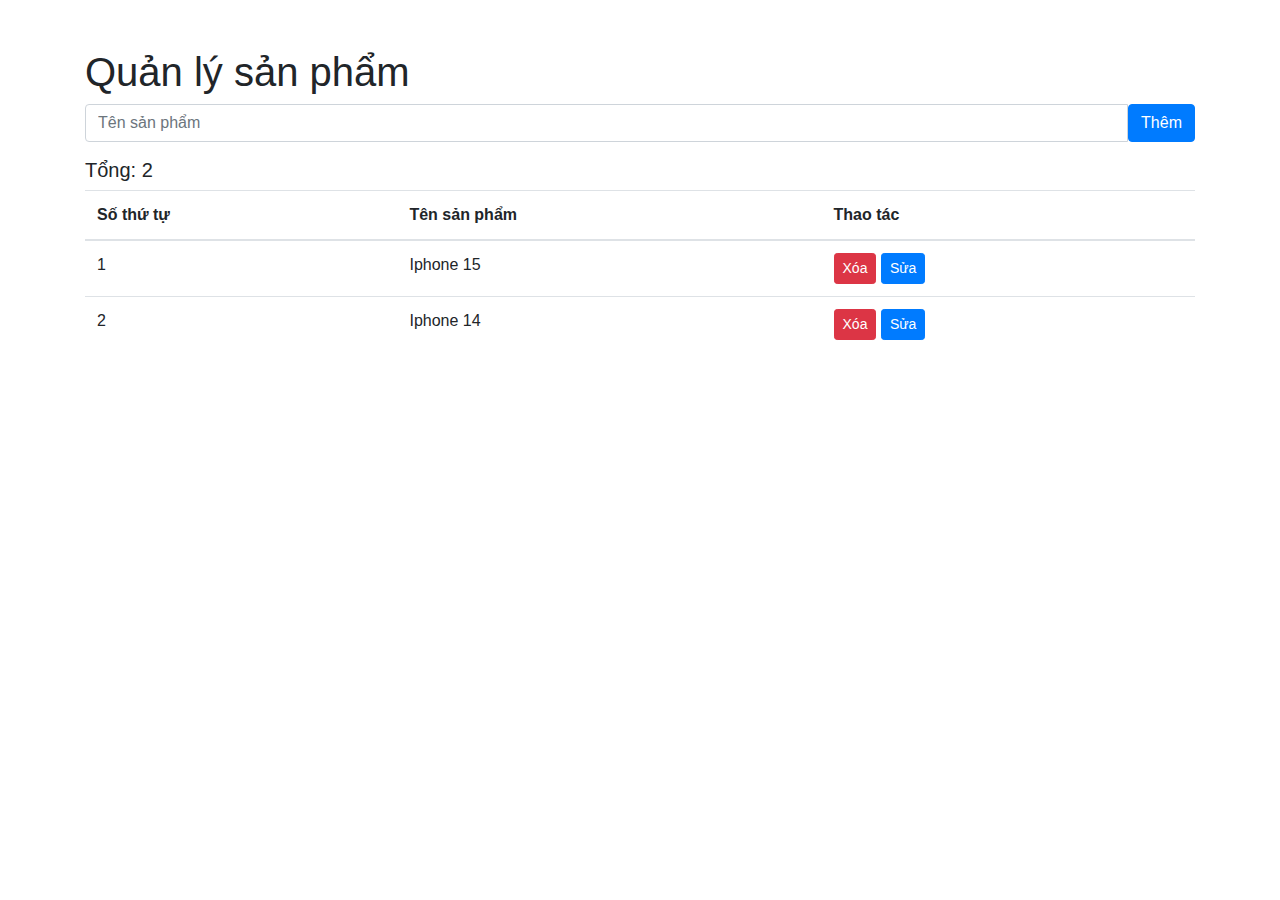
<file: QLSP/index.html>
<!DOCTYPE html>
<html lang="en">
<head>
    <meta charset="UTF-8">
    <meta name="viewport" content="width=device-width, initial-scale=1.0">
    <link rel="stylesheet" href="https://stackpath.bootstrapcdn.com/bootstrap/4.5.2/css/bootstrap.min.css">
    <link href="https://cdn.jsdelivr.net/npm/bootstrap@5.3.2/dist/css/bootstrap.min.css" rel="stylesheet" integrity="sha384-T3c6CoIi6uLrA9TneNEoa7RxnatzjcDSCmG1MXxSR1GAsXEV/Dwwykc2MPK8M2HN" crossorigin="anonymous">
    <title>Quản lý sản phẩm</title>
    <link rel="stylesheet" href="./style.css">
</head>
<body>
    <div class="container mt-5">
        <h1>Quản lý sản phẩm </h1>
        <div class="input-group mb-3">
            <input id="name-Product" type="text" class="form-control" placeholder="Tên sản phẩm" aria-label="Name Product" aria-describedby="button-addon2">
            <button id="add-btn" class="btn btn-primary" type="button" id="button-addon2">Thêm</button>
        </div>
        <h5 id="total-product">Tổng: 0</h5>
        <table class="table">
            <thead>
                <tr>
                    <th scope="col">Số thứ tự</th>
                    <th scope="col">Tên sản phẩm</th>
                    <th scope="col">Thao tác</th>
                </tr>
            </thead>
            <tbody id="list-product">
                
                
            </tbody>
        </table>
    </div>
    <div id="edit-name" class="hide-e input-group mb-3">
        <input id="new-name" type="text" class="form-control" placeholder="Tên mới" aria-label="Tên mới" aria-describedby="button-addon2">
        <button id="change-name" onclick="changeName(this)" class="btn-primary btn " type="button" id="button-addon2">Change</button>
    </div>
    <div id="blur-bg" class="hide-e"></div>
    <script src="./script.js"></script>
</body>
</html>
</file>
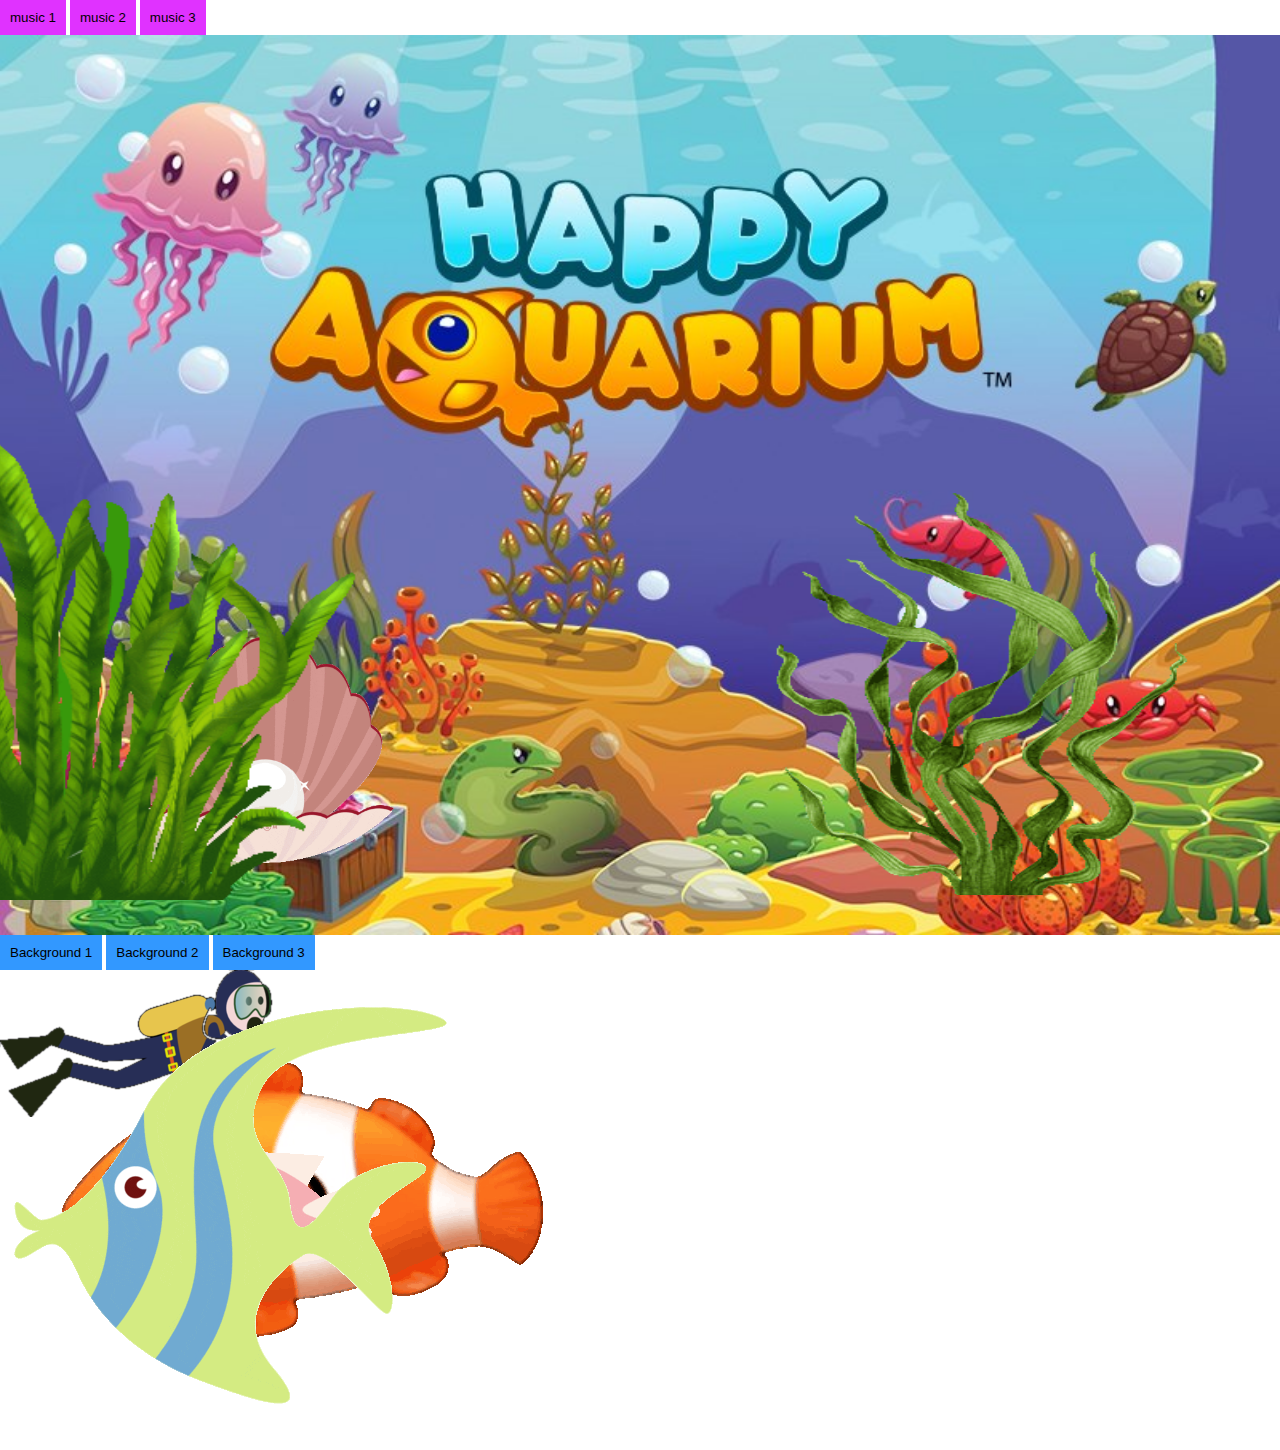
<file: HO_CA_VUI_NHON/aquarium.html>
<!DOCTYPE html>
<html>
<head>
	<title> Hồ Cá CSS</title>
	<meta charset="utf-8">
	<link rel="stylesheet" href="./stylefish.css">	

</head>
<body>

<div id="container">
	<div id="musiclist"><audio src="kiss the rain.mp3" alt="Music">
	</div>
	<button id="ms1" class="btn_change_ms">music 1</button>
	<button id="ms2" class="btn_change_ms">music 2</button>
	<button id="ms3" class="btn_change_ms">music 3</button>

	<div id="background_image"> <img src="hoca.jpg" alt="Background" ></div>
	<button id="bg1" class="btn_change_bg">Background 1</button>
	<button id="bg2" class="btn_change_bg">Background 2</button>
	<button id="bg3" class="btn_change_bg">Background 3</button>

	<div id="reu"><img src= "rong1.gif" alt=""></div>
	<div id="reu1"><img src="ngoctrai.gif" alt=""></div>
    <div id="sanho2"><img src="rong2.gif" alt="" ></div>
    <div id="shark4"><img src="diver1.png" alt="" ></div>


	<div id="shark2"><img src="ca2.gif" alt=""></div>
	<div id="shark4"><img src="ca1.gif" alt=""></div>
	<div id="fish5"><img src="ca2.gif" alt=""></div>
	<div id="fish6"><img src="ca3.gif" alt=""></div>
	


</div>
<script src="./chagebg.js"></script>
</body>
</html>
</file>
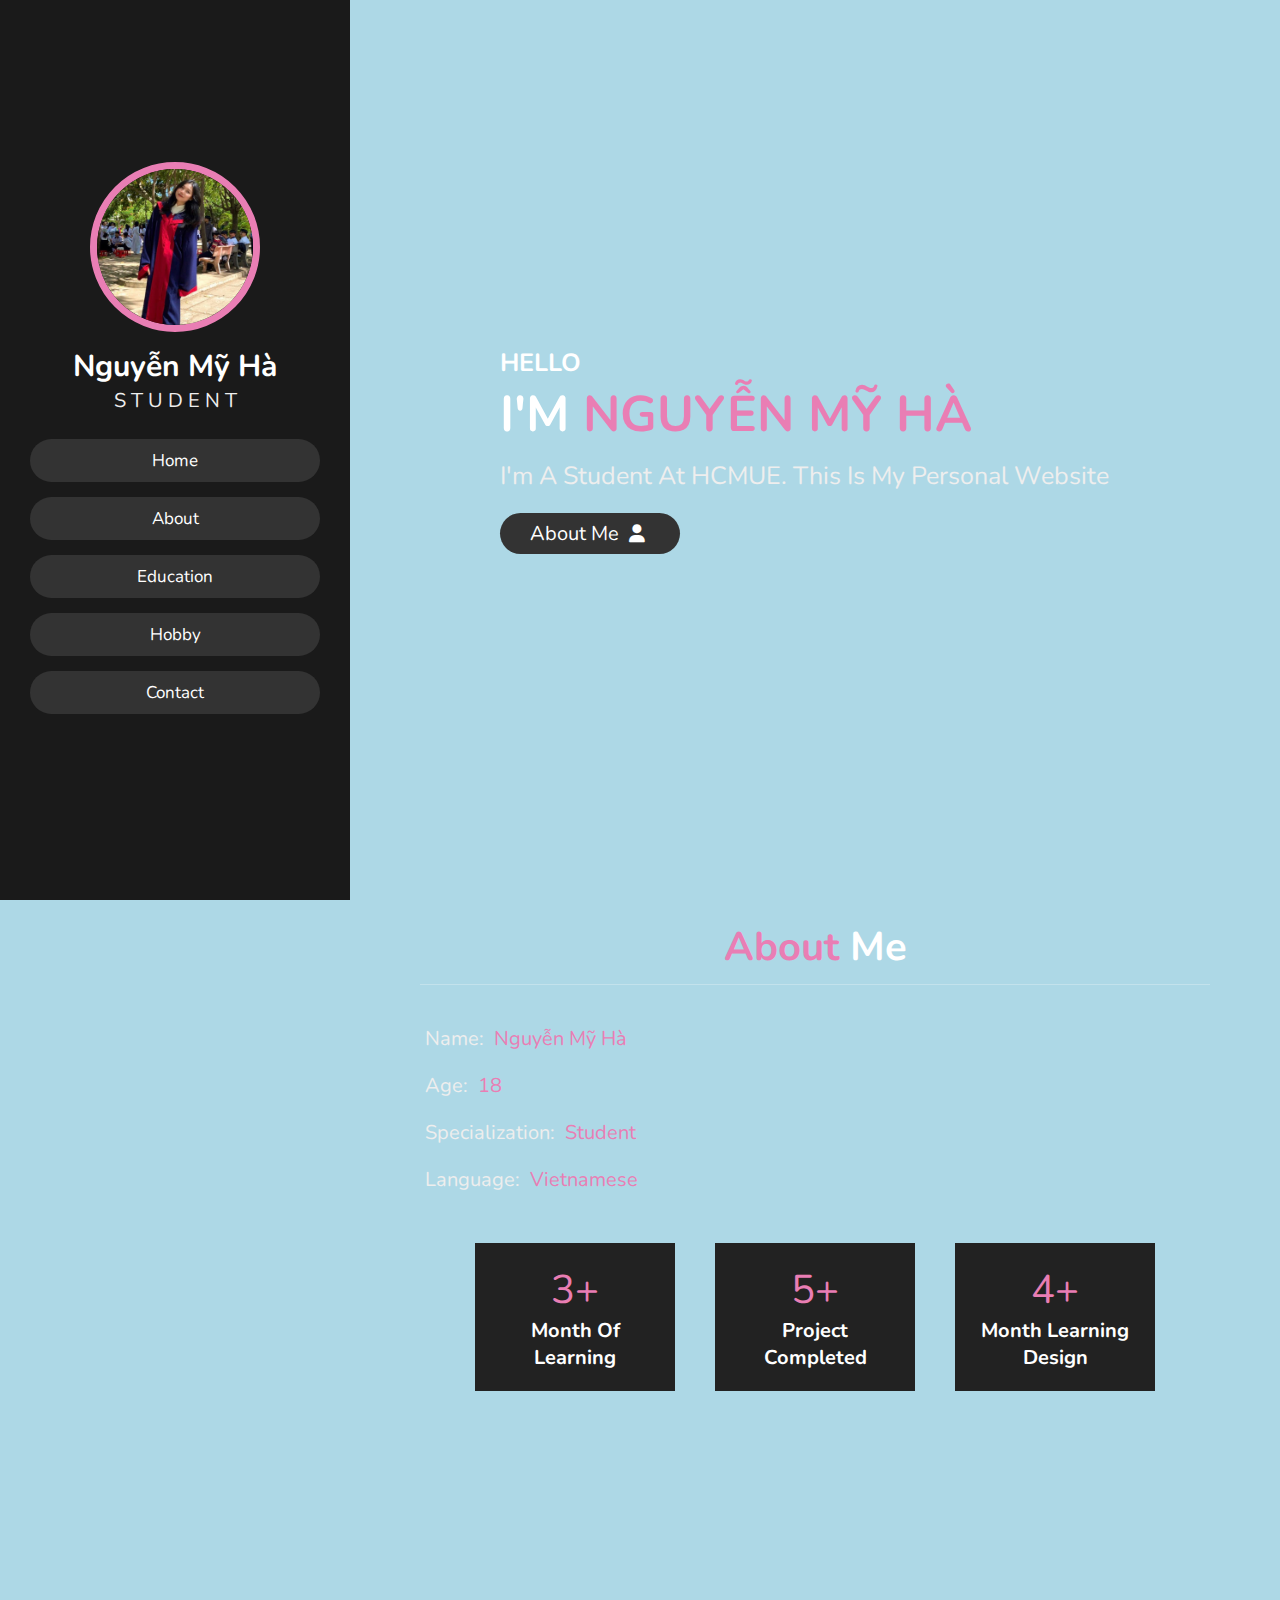
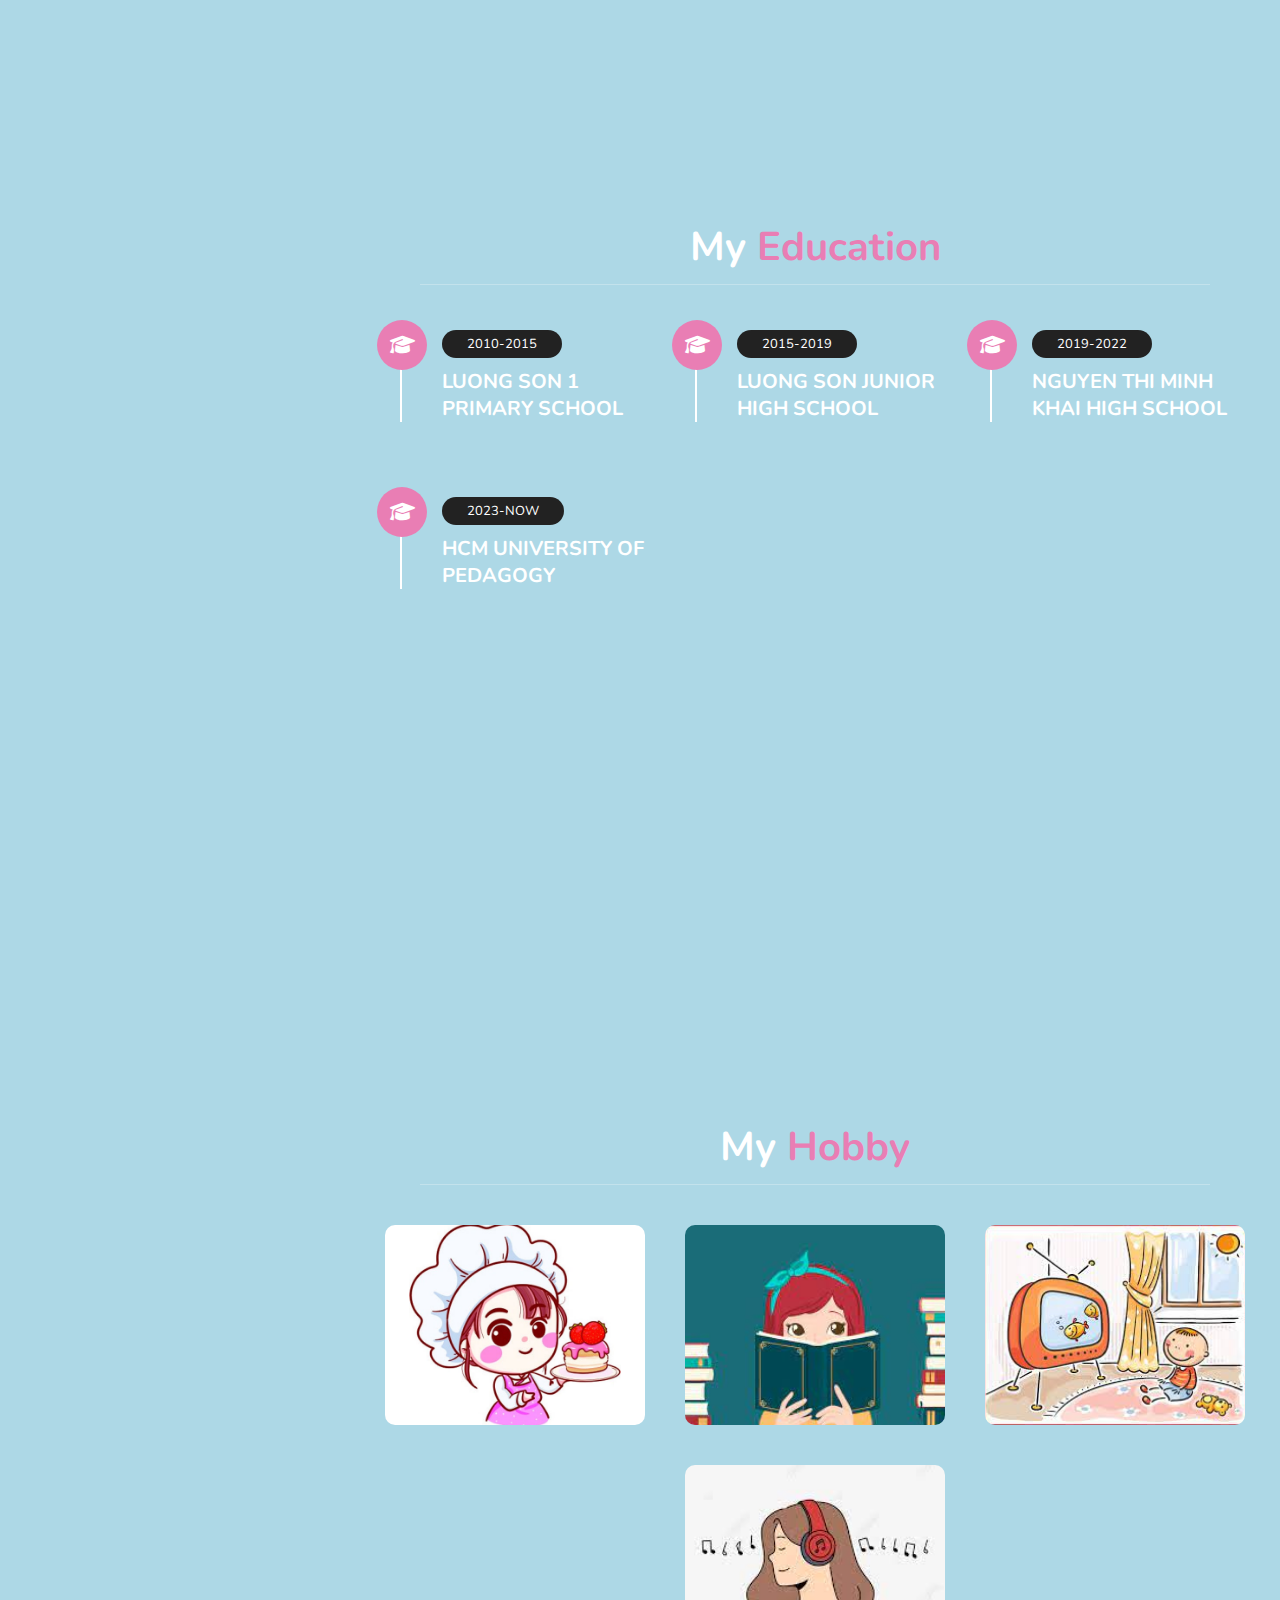
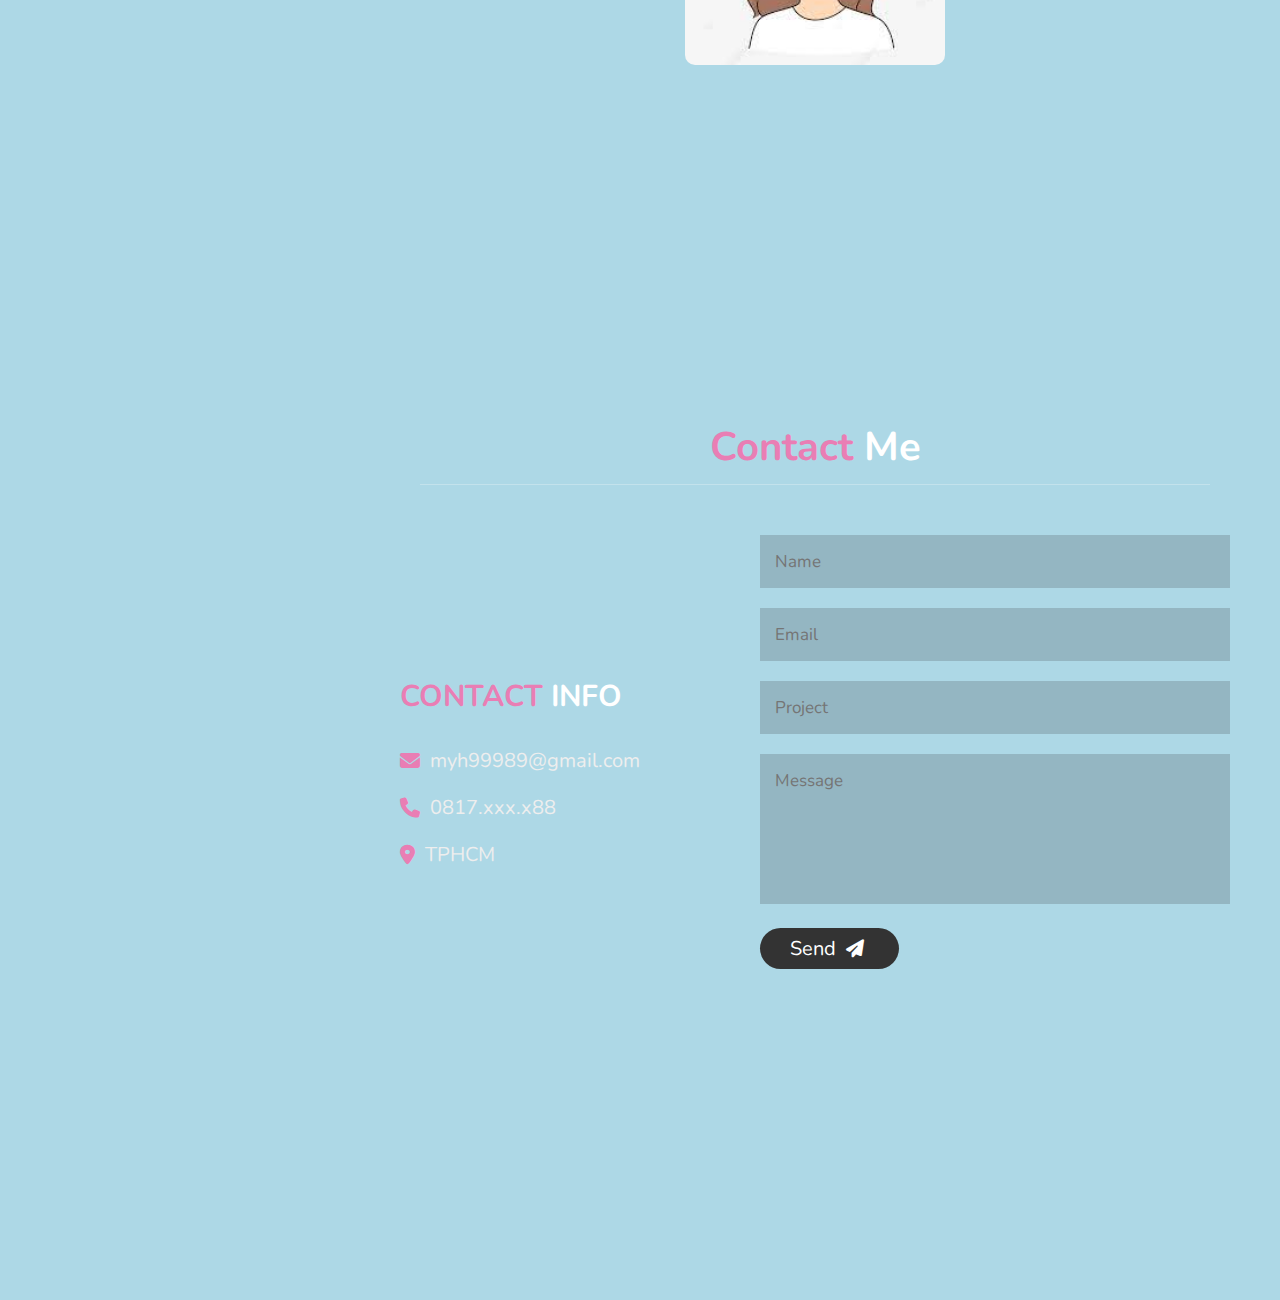
<file: PROFILE/profile.html>
<!DOCTYPE html>
<html lang="en">
<head>
    <meta charset="UTF-8">
    <meta name="viewport" content="width=device-width, initial-scale=1.0">
    <title>Profile</title>
    <link rel="stylesheet" href="https://cdnjs.cloudflare.com/ajax/libs/font-awesome/6.5.1/css/all.min.css">
    <link rel="stylesheet" href="profile.css">
</head>
<body>
    <!--Header start-->
    <header>
        <div class="user">
            <img src="hinh.jpg" alt="">
            <h3 class="name">Nguyễn Mỹ Hà</h3>
            <p class="post">S T U D E N T</p>
        </div>

        <nav class="navbar">
            <ul>
                <li><a href="#home">Home</a></li>
                <li><a href="#about">About</a></li>
                <li><a href="#education">Education</a></li>
                <li><a href="#Hobby">Hobby</a></li>
                <li><a href="#contact">Contact</a></li>
            </ul>
        </nav>
    </header>
    <!--Header end-->

    <div id="menu" class="fas fa-bars"></div>
    
    <!--Home start-->
    <section class="home" id="home">

        <h3>HELLO</h3>
        <h1>I'M <span>NGUYỄN MỸ HÀ</span></h1>
        <p> I'm a student at HCMUE. This is my personal website</p>
        <a href="#about"><button class="btn">About me <i class="fas fa-user"></i></button></a>
    </section>
    <!--Home end-->


    <!--About start-->
    <section class="about" id="about">
        <h1 class="heading"><span>About</span> Me</h1>
        <div class="row">
            <div class="info">
                <h3><span> Name: </span> Nguyễn Mỹ Hà</h3>
                <h3><span> Age: </span> 18 </h3>
                <h3><span> Specialization: </span> Student </h3>
                <h3><span> Language: </span> Vietnamese </h3>
                
            </div>

            <div class="counter">
                <div class="box">
                    <span>3+</span>
                    <h3>Month of learning</h3>
                </div>

                <div class="box">
                    <span>5+</span>
                    <h3>Project completed</h3>
                </div>

                <div class="box">
                    <span>4+</span>
                    <h3>Month learning design</h3>
                </div>


            </div>
        </div>
    </section>
    <!--About end-->


    <!--Education start-->
    <section class="education" id="education">
        <h1 class="heading"> My <span>education</span></h1>
        <div class="box-container">
            <div class="box">
                <i class="fa fa-graduation-cap"></i>
                <span>2010-2015</span>
                <h3>LUONG SON 1 PRIMARY SCHOOL</h3>
            </div>
            <div class="box">
                <i class="fa fa-graduation-cap"></i>
                <span>2015-2019</span>
                <h3>LUONG SON JUNIOR HIGH SCHOOL
                </h3>
            </div>
            <div class="box">
                <i class="fa fa-graduation-cap"></i>
                <span>2019-2022</span>
                <h3>NGUYEN THI MINH KHAI HIGH SCHOOL
                </h3>
            </div>
            <div class="box">
                <i class="fa fa-graduation-cap"></i>
                <span>2023-NOW</span>
                <h3>HCM UNIVERSITY OF PEDAGOGY</h3>
            </div>
            

        </div>
    </section>
    <!--Education end-->


    <!--Hobby start-->
    <section class="Hobby" id="Hobby">
        <h1 class="heading">My <span>Hobby</span></h1>
        <div class="box-container">
            <div class="box">
                <img src="kkk.jpg" alt="">
            </div>
            <div class="box">
                <img src="tải xuống (1).jpg" alt="">
            </div>
            <div class="box">
                <img src="tải xuống (2).jpg" alt="">
            </div>
            <div class="box">
                <img src="tải xuống.jpg" alt="">
            </div>
           
        </div>
    </section>
    <!--Hobby end-->

    <!--Contact start-->
    <section class="contact" id="contact">
        <h1 class="heading"><span>Contact </span>me</h1>
        <div class="row">
            <div class="content">
                <h3 class="title"> <span>CONTACT</span> Info</h3>
                <div class="info">
                    <h3><i class="fas fa-envelope"></i>myh99989@gmail.com</h3>
                    <h3><i class="fas fa-phone"></i>0817.xxx.x88</h3>
                    <h3><i class="fas fa-map-marker-alt"></i>TPHCM </h3>
                </div>
            </div>

            <form action="">
                <input type="text" placeholder="name" class="box">
                <input type="email" placeholder="email" class="box">
                <input type="text" placeholder="project" class="box">
                <textarea name="" id="" cols="30" rows="10" class="box message" placeholder="message"></textarea>
                <button type="submit" class="btn"> Send <i class="fas fa-paper-plane"></i></button>
            </form>
        </div>
    </section>
    <!--Contact end-->


    <script src="https://cdnjs.cloudflare.com/ajax/libs/jquery/3.7.1/jquery.min.js"></script>
    <script src="profile.js"></script>
</body>
</html>
</file>
<file: QLSP/style.css>
#edit-name {
    width: 400px;
    margin: auto;
    z-index: 99;
}

#blur-bg {
    height: 100vh;
    width: 100%;
    opacity: .5;
    position: absolute;
    top: 0;
    left: 0;
    z-index: 10;
    background-color: #333;
}

.hide-e {
    display: none;
}
</file>
<file: HO_CA_VUI_NHON/stylefish.css>
*{
    padding: 0px;
    margin: 0px;
    box-sizing: border-box;
}
body {
	width: 100%;
	height: 100%;
	-webkit-background-size: cover;
	-moz-background-size: cover;
	-o-background-size: cover;
	background-size: cover;
	background-repeat: no-repeat;
}
img {
	vertical-align: middle;
}
#background_image {
    background-color: rgb(87, 143, 255);
	-webkit-background-size: cover;
	-moz-background-size: cover;
	-o-background-size: cover;
	background-size: cover;
	background-repeat: no-repeat;

}
#background_image img{
    width: 100%;
    height: 100vh; 
	-webkit-background-size: cover;
	-moz-background-size: cover;
	-o-background-size: cover;
	background-size: cover;
	background-repeat: no-repeat;
}

.container {
	width: 50%;
    height: 50%;
	margin: 0 auto;
	display:block;
}
.btn_change_bg{
    outline: none;
    border: none;
    background-color: rgb(50, 152, 255);
    cursor: pointer;
    padding: 10px;
}
.btn_change_ms{
    outline: none;
    border: none;
    background-color: rgb(224, 50, 255);
    cursor: pointer;
	padding: 10px;
}
#shark2{
	/*nemo*/
	position: absolute;
	animation: shark2 26s infinite ease-out running;
	-webkit-animation:shark2 26s infinite ease-out running;
	-moz-animation: shark2 26s infinite ease-out running;
	-o-animation: shark2 26s infinite ease-out running;
}
@keyframes shark2 {
	0%   {left: 1301px; top: 400px;transform: scaleX(1);}
	10%  {left: 1289px; top:380px;transform: scaleX(1);}
	49.9%  {left:0px; top:277px;transform: scaleX(1);}
	50%  {left:0px; top:277px;transform: scaleX(-1);}
	90%  {left:1289px; top:380px;transform: scaleX(-1);}
	100% {left:1301px; top:400px;transform: scaleX(-1);}

}
@-webkit-keyframes shark2{
	0%   {left: 1301px; top: 400px;transform: scaleX(1);}
	10%  {left: 1289px; top:380px;transform: scaleX(1);}
	49.9%  {left:0px; top:277px;transform: scaleX(1);}
	50%  {left:0px; top:277px;transform: scaleX(-1);}
	90%  {left:1289px; top:380px;transform: scaleX(-1);}
	100% {left:1301px; top:400px;transform: scaleX(-1);}
}
@-moz-keyframes shark2{
	0%   {left: 1301px; top: 400px;transform: scaleX(1);}
	10%  {left: 1289px; top:380px;transform: scaleX(1);}
	49.9%  {left:0px; top:277px;transform: scaleX(1);}
	50%  {left:0px; top:277px;transform: scaleX(-1);}
	90%  {left:1289px; top:380px;transform: scaleX(-1);}
	100% {left:1301px; top:400px;transform: scaleX(-1);}
}
@-o-keyframes shark2{
	0%   {left: 1301px; top: 400px;transform: scaleX(1);}
	10%  {left: 1289px; top:380px;transform: scaleX(1);}
	49.9%  {left:0px; top:277px;transform: scaleX(1);}
	50%  {left:0px; top:277px;transform: scaleX(-1);}
	90%  {left:1289px; top:380px;transform: scaleX(-1);}
	100% {left:1301px; top:400px;transform: scaleX(-1);}
}
#shark3{
	/*2 con nemo*/
	position: absolute;
	animation: shark3 10s infinite ease-out running;
	-webkit-animation:shark3 10s infinite ease-out running;
	-moz-animation: shark3 10s infinite ease-out running;
	-o-animation: shark3 10s infinite ease-out running;
}
@keyframes shark3 {
	0%   {left: 800px; top: 400px;}
	10%  {left: 800px; top:380px;}
	30%  {left:799px; top:380px;}
	50%  {left:800px; top:385px;}
	80%  {left:800px; top:386px;}
	100% {left:810px; top:388px;}

}
@-webkit-keyframes shark3{
	0%   {left: 800px; top: 400px;}
	10%  {left: 800px; top:380px;}
	30%  {left:799px; top:380px;}
	50%  {left:800px; top:385px;}
	80%  {left:800px; top:386px;}
	100% {left:810px; top:388px;}
}
@-moz-keyframes shark3{
	0%   {left: 800px; top: 400px;}
	10%  {left: 800px; top:380px;}
	30%  {left:799px; top:380px;}
	50%  {left:800px; top:385px;}
	80%  {left:800px; top:386px;}
	100% {left:810px; top:388px;}
}
@-o-keyframes shark3{
	0%   {left: 800px; top: 400px;}
	10%  {left: 800px; top:380px;}
	30%  {left:799px; top:380px;}
	50%  {left:800px; top:385px;}
	80%  {left:800px; top:386px;}
	100% {left:810px; top:388px;}
}
#shark4{
	/*vằn*/

	position:absolute;
	animation: shark4 30s infinite ease-out running;
	-webkit-animation: shark4 30s infinite ease-out running;
	-moz-animation: shark4 30s infinite ease-out running;
	-o-animation: shark4 30s infinite ease-out running;	
	
}
@keyframes shark4{
	0%   {left: 1200px; top: 200px;transform: scaleX(1);}
	10%  {left: 1180px; top:180px;transform: scaleX(1);}
	49.9%  {left:0px; top:177px;transform: scaleX(1);}
	50%  {left:0px; top:177px;transform: scaleX(-1);}
	90%  {left:1180px; top:180px;transform: scaleX(-1);}
	100% {left:1200px; top:200px;transform: scaleX(-1);}
}
@-webkit-keyframes shark4{
	0%   {left: 1300px; top: 200px;transform: scaleX(1);}
	10%  {left: 1380px; top:180px;transform: scaleX(1);}
	49.9%  {left:0px; top:177px;transform: scaleX(1);}
	50%  {left:0px; top:177px;transform: scaleX(-1);}
	90%  {left:1380px; top:180px;transform: scaleX(-1);}
	100% {left:1300px; top:200px;transform: scaleX(-1);}
}
@-moz-keyframes shark4{
	0%   {left: 1300px; top: 200px;transform: scaleX(1);}
	10%  {left: 1380px; top:180px;transform: scaleX(1);}
	49.9%  {left:0px; top:177px;transform: scaleX(1);}
	50%  {left:0px; top:177px;transform: scaleX(-1);}
	90%  {left:1380px; top:180px;transform: scaleX(-1);}
	100% {left:1300px; top:200px;transform: scaleX(-1);}
}
@-o-keyframes shark4{
	0%   {left: 1300px; top: 200px;transform: scaleX(1);}
	10%  {left: 1380px; top:180px;transform: scaleX(1);}
	49.9%  {left:0px; top:177px;transform: scaleX(1);}
	50%  {left:0px; top:177px;transform: scaleX(-1);}
	90%  {left:1380px; top:180px;transform: scaleX(-1);}
	100% {left:1300px; top:200px;transform: scaleX(-1);}
}
#fish5{
	position:absolute;
	animation: fish5 17s infinite ease-out running;
	-webkit-animation: fish5  17s infinite ease-out running;
	-moz-animation: fish5 17s infinite ease-out running;
	-o-animation: fish5 17s infinite ease-out running;	
	width: 230;
	height: 230;
}
@keyframes fish5{
    0%   {right: 1280px; bottom:100px;transform: scaleX(-1);}
    10%  {right: 1260px; bottom:140px;transform: scaleX(-1);}
    49.9%  {right:0px; bottom:67px;transform: scaleX(-1);}
    50%  {right:0px; bottom:67px;transform: scaleX(1);}
    90%  {right:1260px; bottom:140px;transform: scaleX(1);}
    100% {right:1280px; bottom:100px;transform: scaleX(1);}
}
@-webkit-keyframes fish5{
    0%   {right: 1280px; bottom:100px;transform: scaleX(-1);}
    10%  {right: 1260px; bottom:140px;transform: scaleX(-1);}
    49.9%  {right:0px; bottom:67px;transform: scaleX(-1);}
    50%  {right:0px; bottom:67px;transform: scaleX(1);}
    90%  {right:1260px; bottom:140px;transform: scaleX(1);}
    100% {right:1280px; bottom:100px;transform: scaleX(1);}
}
@-moz-keyframes fish5{
    0%   {right: 1280px; bottom:100px;transform: scaleX(-1);}
    10%  {right: 1260px; bottom:140px;transform: scaleX(-1);}
    49.9%  {right:0px; bottom:67px;transform: scaleX(-1);}
    50%  {right:0px; bottom:67px;transform: scaleX(1);}
    90%  {right:1260px; bottom:140px;transform: scaleX(1);}
    100% {right:1280px; bottom:100px;transform: scaleX(1);}
}
@-o-keyframes fish5{
    0%   {right: 1280px; bottom:100px;transform: scaleX(-1);}
    10%  {right: 1260px; bottom:140px;transform: scaleX(-1);}
    49.9%  {right:0px; bottom:67px;transform: scaleX(-1);}
    50%  {right:0px; bottom:67px;transform: scaleX(1);}
    90%  {right:1260px; bottom:140px;transform: scaleX(1);}
    100% {right:1280px; bottom:100px;transform: scaleX(1);}
}

#fish6{
	position:absolute;
	animation: fish6 18s infinite ease-out running;
	-webkit-animation: fish6  18s infinite ease-out running;
	-moz-animation: fish6 18s infinite ease-out running;
	-o-animation: fish6 18s infinite ease-out running;	
}
@keyframes fish6{
    0%   {right: 1190px; bottom:90px;transform: scaleX(-1);}
    10%  {right: 1170px; bottom:50px;transform: scaleX(-1);}
    49.9%  {right:0px; bottom:47px;transform: scaleX(-1);}
    50%  {right:0px; bottom:47px;transform: scaleX(1);}
    90%  {right:1170px; bottom:50px;transform: scaleX(1);}
    100% {right:1190px; bottom:80px;transform: scaleX(1);}
}
@-webkit-keyframes fish6{
    0%   {right: 1190px; bottom:90px;transform: scaleX(-1);}
    10%  {right: 1170px; bottom:50px;transform: scaleX(-1);}
    49.9%  {right:0px; bottom:47px;transform: scaleX(-1);}
    50%  {right:0px; bottom:47px;transform: scaleX(1);}
    90%  {right:1170px; bottom:50px;transform: scaleX(1);}
    100% {right:1190px; bottom:80px;transform: scaleX(1);}
}
@-moz-keyframes fish6{
    0%   {right: 1190px; bottom:90px;transform: scaleX(-1);}
    10%  {right: 1170px; bottom:50px;transform: scaleX(-1);}
    49.9%  {right:0px; bottom:47px;transform: scaleX(-1);}
    50%  {right:0px; bottom:47px;transform: scaleX(1);}
    90%  {right:1170px; bottom:50px;transform: scaleX(1);}
    100% {right:1190px; bottom:80px;transform: scaleX(1);}
}
@-o-keyframes fish6{
    0%   {right: 1190px; bottom:90px;transform: scaleX(-1);}
    10%  {right: 1170px; bottom:50px;transform: scaleX(-1);}
    49.9%  {right:0px; bottom:47px;transform: scaleX(-1);}
    50%  {right:0px; bottom:47px;transform: scaleX(1);}
    90%  {right:1170px; bottom:50px;transform: scaleX(1);}
    100% {right:1190px; bottom:80px;transform: scaleX(1);}
}






#shark1 {
	position: absolute;
	animation: shark1 22s infinite ease-out;
	-webkit-animation: shark1 22s infinite ease-out;
	-moz-animation: shark1 22s infinite ealeftse-out;
	-o-animation: shark1 22s infinite ease-out;
	transform-origin: right center;
	

}
@keyframes shark1 {
	0%   { left: 1209px; top: 200px; transform: scaleX(1); }
	10%  { left: 1189px; top: 180px; transform: scaleX(1); }
	49.9% {left: 0px; top: 107px; transform: scaleX(1); }
	50%  { left: 0px; top: 107px; transform: scaleX(-1); }
	90%  { left: 1189px; top: 180px; transform: scaleX(-1); }
	100% { left: 1209px; top: 200px; transform: scaleX(-1); }
}
@-webkit-keyframes shark1  {
	0%   { left: 1209px; top: 200px; transform: scaleX(1); }
	10%  { left: 1189px; top: 180px; transform: scaleX(1); }
	49.9% {left: 0px; top: 107px; transform: scaleX(1); }
	50%  { left: 0px; top: 107px; transform: scaleX(-1); }
	90%  { left: 1189px; top: 180px; transform: scaleX(-1); }
	100% { left: 1209px; top: 200px; transform: scaleX(-1); }
}
@-moz-keyframes shark1  {
	0%   { left: 1209px; top: 200px; transform: scaleX(1); }
	10%  { left: 1189px; top: 180px; transform: scaleX(1); }
	49.9% {left: 0px; top: 107px; transform: scaleX(1); }
	50%  { left: 0px; top: 107px; transform: scaleX(-1); }
	90%  { left: 1189px; top: 180px; transform: scaleX(-1); }
	100% { left: 1209px; top: 200px; transform: scaleX(-1); }
}
@-o-keyframes shark1 {
	0%   { left: 1209px; top: 200px; transform: scaleX(1); }
	10%  { left: 1189px; top: 180px; transform: scaleX(1); }
	49.9% {left: 0px; top: 107px; transform: scaleX(1); }
	50%  { left: 0px; top: 107px; transform: scaleX(-1); }
	90%  { left: 1189px; top: 180px; transform: scaleX(-1); }
	100% { left: 1209px; top: 200px; transform: scaleX(-1); }
}
#fish7 img{
	width: 230px;
    height: 230px;
	position: absolute;
	bottom: 200px;
	right:875px;
}
#reu img{
	width: 610px;
    height:410px;
	position: absolute;
	bottom: 5px;
	right:0%;
}
#reu1 img{
	width: 300px;
    height: 300px;
	position: absolute;
	bottom: 0px;
	right:865px;
}
#sanho img{
	width: 900px;
    height: 900px;
	position: absolute;
	bottom: 0px;
	right: 475px;;
}
#sanho2 img{
	width: 600px;
    height: 480px;
	position: absolute;
	bottom: 0px;
	right: 70%;
}
@keyframes shark4{
	0%   {right: 1200px; top: 200px;transform: scaleX(1);}
	10%  {right: 1180px; top:180px;transform: scaleX(1);}
	49.9%{right:0px; top:177px;transform: scaleX(1);}
	50%  {right:0px; top:177px;transform: scaleX(-1);}
	90%  {right:1180px; top:180px;transform: scaleX(-1);}
	100% {right:1200px; top:200px;transform: scaleX(-1);}
}
</file>
<file: PROFILE/profile.css>
@import url('https://fonts.googleapis.com/css2?family=Nunito:wght@200;300;400;600&family=Poppins:wght@100;300;400;500;600&display=swap');

:root{
    --yellow: rgb(233, 126, 180);
}

*{
    font-family: 'Nunito', sans-serif;
    margin: 0; padding: 0;
    box-sizing: border-box;
    text-decoration: none;
    outline: none; border: none;
    text-transform: capitalize;
    transition: all .2s linear;
}

*::selection{
    background: var(--yellow);
    color: pink;
}

html{
    font-size: 62.5%;
    overflow-x: hidden;
}

html::-webkit-scrollbar{
    width: 1.4rem;
}

html::-webkit-scrollbar-track{
    background: #222;
}

html::-webkit-scrollbar-thumb{
    background: var(--yellow);
}

body{
    background:  lightblue;
    overflow-x: hidden;
    padding-left: 35rem;
}

section{
    min-height: 100vh;
    padding: 1rem;
}

.btn{
    padding: .7rem 3rem;
    background: #333;
    color: #fff;
    cursor: pointer;
    margin-top: 1rem;
    font-size: 2rem;
    border-radius: 5rem;
}

.btn i{
    padding: 0 .5rem;
    font-size: 1.8rem;
}

.btn:hover{
    background: var(--yellow);
}

.heading{
    text-align: center;
    margin: 0 6rem;
    font-size: 4rem;
    padding: 1rem;
    border-bottom: .1rem solid #fff4;
    color: #fff;
}

.heading span{
    color: var(--yellow);
}

header{
    position: fixed;
    top: 0; left: 0;
    z-index: 1000;
    height: 100%;
    width: 35rem;
    background: #1a1a1a;
    display: flex;
    align-items: center;
    justify-content: center;
    flex-flow: column;
    text-align: center;
}   

header .user img{
    height: 17rem;
    width: 17rem;
    border-radius: 50%;
    object-fit: cover;
    margin-bottom: 1rem;
    border: .7rem solid var(--yellow);
}

header .user .name{
    font-size: 3rem;
    color: #fff;
}

header .user .post{
    font-size: 2rem;
    color: #eee;
}

header .navbar{
    width: 100%;
}

header .navbar ul{
    list-style: none;
    padding: 1rem 3rem;
}

header .navbar ul li a{
    display: block;
    padding: 1rem;
    margin: 1.5rem 0;
    background: #333;
    color: #fff;
    font-size: 1.7rem;
    border-radius: 5rem;

}

header .navbar ul li a:hover{
    background: var(--yellow);
}

#menu{
    position: fixed;
    top: 2rem; right: 2rem;
    background: #333;
    color: #fff;
    cursor: pointer;
    font-size: 2.5rem;
    padding: 1rem 1.5rem;
    z-index: 1000;
    display: none;
}

.home{
    display: flex;
    justify-content: center;
    flex-flow: column;
    padding: 0 15rem;
}

.home h3{
    font-size: 2.5rem;
    color: #fff;
}

.home h1{
    font-size: 5rem;
    color: #fff;
}

.home h1 span{
    color: var(--yellow);
}

.home p{
    font-size: 2.5rem;
    color: #eee;
    padding: 1rem 0;
}

.about .row{
    display: flex;
    align-items: center;
    justify-content: center;
    flex-wrap: wrap;
    padding: 1rem 0;
}

.about .row .info{
    flex: 1 1 48rem;
    padding: 2rem 1rem;
    padding-left: 6rem;
}

.about .row .info h3{
    font-size: 2rem;
    color: var(--yellow);
    padding: 1rem 0;
    font-weight: normal;
}

.about .row .info h3 span{
    color: #eee;
    padding: 0 .5rem;
}

.about .row .counter{
    flex: 1 1 48rem;
    display: flex;
    justify-content: center;
    flex-wrap: wrap;
}

.about .row .counter .box{
    width: 20rem;
    background: #222;
    text-align: center;
    padding: 2rem;
    margin: 2rem;
}

.about .row .counter .box span{
    font-size: 4rem;
    color: var(--yellow);
}

.about .row .counter .box h3{
    font-size: 2rem;
    color: #fff;
}

.education .box-container{
    display: flex;
    align-items: center;
    justify-content: space-between;
    flex-wrap: wrap;
    padding: 1rem 0;
    padding-left: 3rem;
}

.education .box-container .box{
    width: 27rem;
    margin: 4rem 1rem;
    padding-left: 4rem;
    border-left: .2rem solid #fff;
    position: relative;
}

.education .box-container .box span{
    font-size: 1.3rem;
    background: #222;
    color: #fff;
    border-radius: 5rem;
    padding: .5rem 2.5rem;
}

.education .box-container .box h3{
    font-size: 2rem;
    color: #fff;
    padding-top: 1.5rem;
}

.education .box-container .box p{
    font-size: 1.4rem;
    color: #eee;
    padding: 1rem 0;
}

.education .box-container .box i{
    position: absolute;
    top: -1.5rem; left: -2.5rem;
    height: 5rem;
    width: 5rem;
    border-radius: 5rem;
    line-height: 5rem;
    text-align: center;
    font-size: 2rem;
    color: #fff;
    background: var(--yellow);
}

.Hobby .box-container{
    display: flex;
    align-items: center;
    justify-content: center;
    flex-wrap: wrap;
    padding: 2rem 0;
}

.Hobby .box-container .box{
    height: 20rem;
    width: 26rem;
    border-radius: 1rem;
    margin: 2rem;
    overflow: hidden;
    cursor: pointer;
}

.Hobby .box-container .box img{
    height: 100%;
    width: 100%;
    object-fit: cover;
}

.Hobby .box-container .box:hover img{  
    transform: scale(1.2);
}

.contact .row{
    display: flex;
    align-items: center;
    justify-content: center;
    flex-wrap: wrap;
}

.contact .row .content{
    flex: 1 1 30rem;
    padding: 4rem;
    padding-bottom: 0;
}

.contact .row form{
    flex: 1 1 45rem;
    padding: 2rem;
    margin: 2rem;
    margin-bottom: 4rem;
}

.contact .row form .box{
    padding: 1.5rem;
    margin: 1rem 0;
    background: #3333;
    color: #fff;
    text-transform: none;
    font-size: 1.7rem;
    width: 100%;
}

.contact .row form .box::placeholder{
    text-transform: capitalize;
}

.contact .row form .message{
    height: 15rem;
    resize: none;
}

.contact .row .content .title{
    text-transform: uppercase;
    color: #fff;
    font-size: 3rem;
    padding-bottom: 2rem;
}

.contact .row .content .title span{
    color: var(--yellow);
}

.contact .row .content .info h3{
    display: flex;
    align-items: center;
    font-size: 2rem;
    color: #eee;
    padding: 1rem 0;
    font-weight: normal;
    text-transform: none;
}

.contact .row .content .info h3 i{
    padding-right: 1rem;
    color: var(--yellow);
}















@media(max-width:1200px)
{

    html{
        font-size: 55%;
    }

    .home{
        padding: 1rem 4rem;
    }
}

@media(max-width:991px)
{
    header{
        left:-120%;
    }

    #menu{
        display: block;
    }

    header.toggle{
        left: 0%;
    }

    body{
        padding: 0;
    }
}

@media(max-width:768px)
{
    html{
        font-size: 50%;
    }
}

@media(max-width:400px)
{
    header{
        width: 100vw;
    }

    .heading{
        margin: 0 3rem;
    }

    .about .row .counter .box{
        width: 100%;
    }

    .education .box-container .box{
        width: 100%;
    }

    .Hobby .box-container .box{
        width: 100%;
    }

    .contact .row form{
        margin: 3rem 0;
    }
}
</file>
